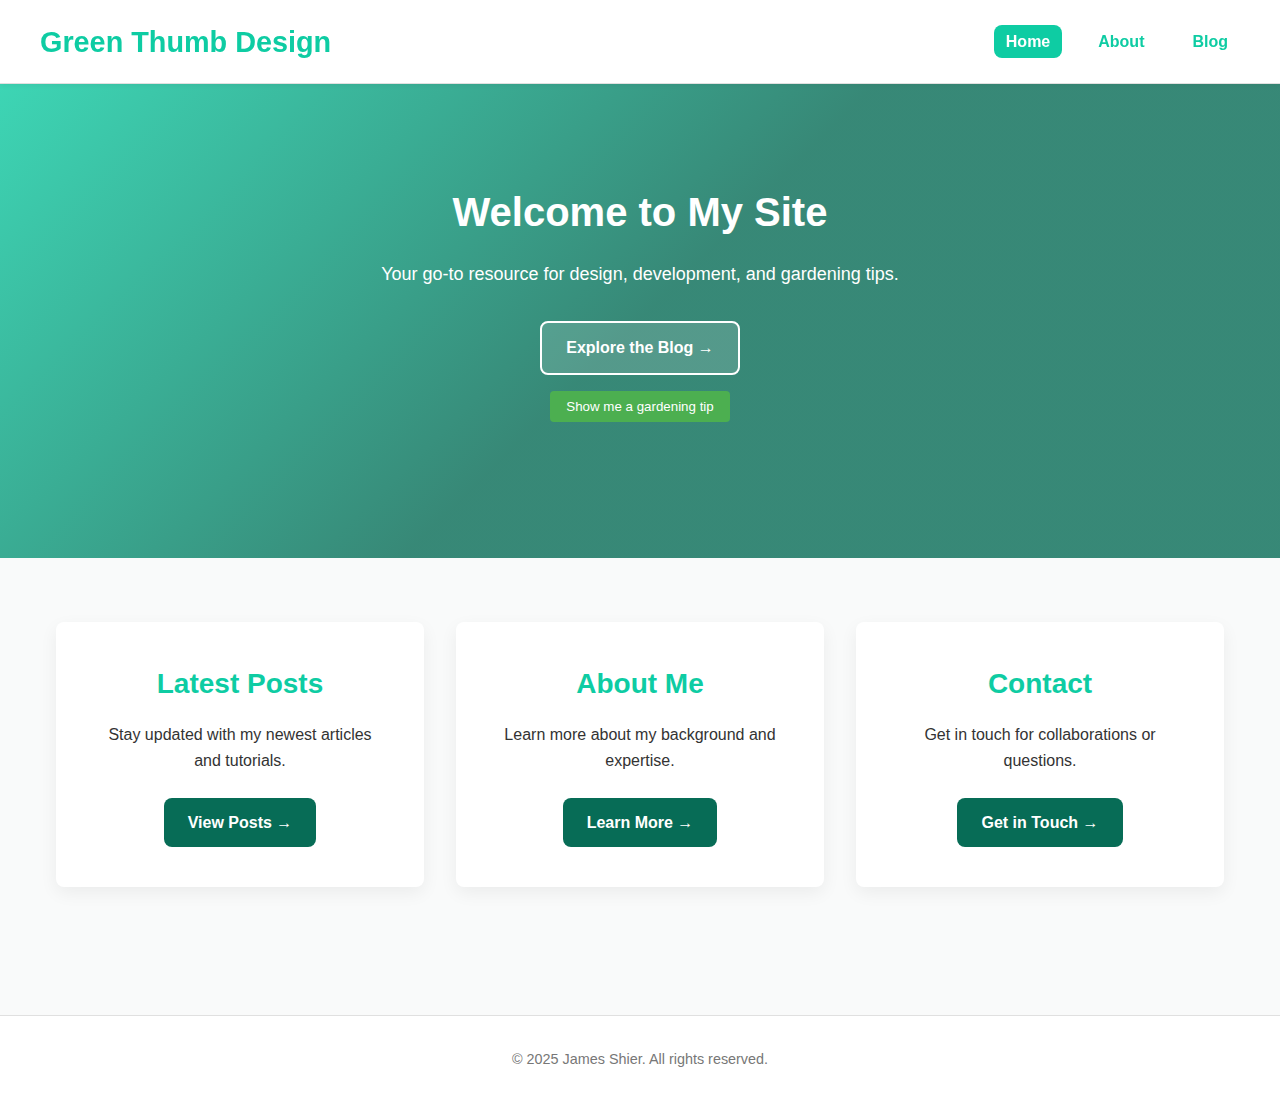
<file: index.html>
<!DOCTYPE html>
<html lang="en">
<head>
  <meta charset="UTF-8">
  <meta name="viewport" content="width=device-width, initial-scale=1.0">
  <title>Home - My Site</title>
  <link rel="stylesheet" href="./css/main.css">
</head>
<body>
  <header>
    <div class="container">
      <h1><a href="index.html">Green Thumb Design</a></h1>
      <nav aria-label="Main navigation">
        <ul>
          <li><a href="index.html" class="active">Home</a></li>
          <li><a href="about.html">About</a></li>
          <li><a href="blog/index.html">Blog</a></li>
        </ul>
      </nav>
    </div>
  </header>
  <main>
    <section class="hero">
      <div class="container">
        <h2>Welcome to My Site</h2>
        <p>Your go-to resource for design, development, and gardening tips.</p>
        <a href="/blog" class="read-more">Explore the Blog &rarr;</a>

        <!-- New interactive tip button -->
        <button id="tipButton" class="tip-btn">Show me a gardening tip</button>
        <p id="tipDisplay" class="tip-display"></p>
      </div>
    </section>
  </main>

  <section class="features">
    <div class="container">
      <div class="feature-item">
        <h3>Latest Posts</h3>
        <p>Stay updated with my newest articles and tutorials.</p>
        <a href="/blog" class="read-more">View Posts &rarr;</a>
      </div>
      <div class="feature-item">
        <h3>About Me</h3>
        <p>Learn more about my background and expertise.</p>
        <a href="/about" class="read-more">Learn More &rarr;</a>
      </div>
      <div class="feature-item">
        <h3>Contact</h3>
        <p>Get in touch for collaborations or questions.</p>
        <a href="/contact" class="read-more">Get in Touch &rarr;</a>
      </div>
    </div>
  </section>

  <footer>
    <div class="container">
      <p>&copy; 2025 James Shier. All rights reserved.</p>
    </div>
  </footer>

  <!-- Include your JS -->
  <script src="./js/main.js"></script>
</body>
</html>
</file>
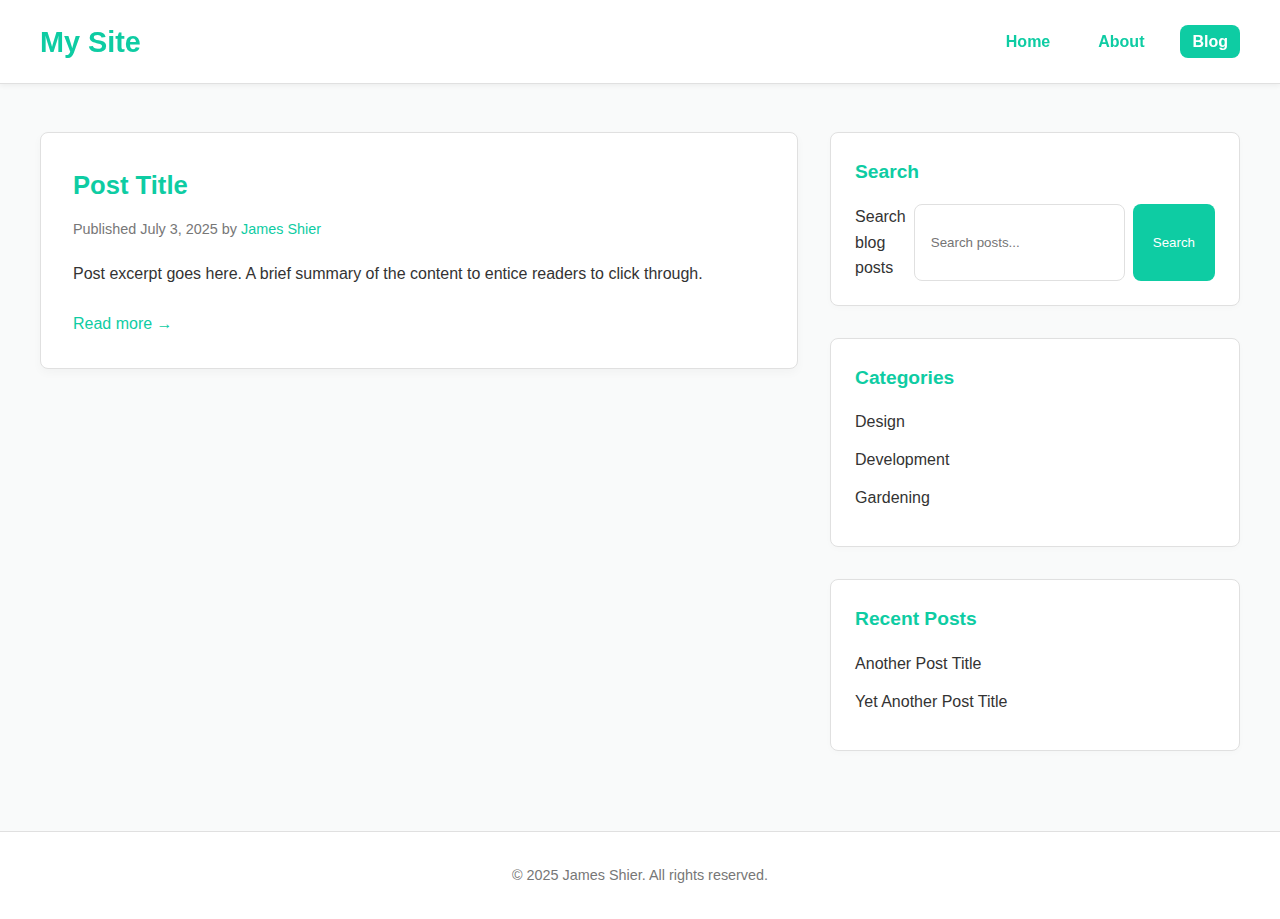
<file: blog/index.html>
<!DOCTYPE html>
<html lang="en">
<head>
  <meta charset="UTF-8">
  <meta name="viewport" content="width=device-width, initial-scale=1.0">
  <title>Blog - My Site</title>
  <link rel="stylesheet" href="../css/main.css">
</head>
<body>
  <header>
    <div class="container">
      <h1><a href="../index.html">My Site</a></h1>
      <nav aria-label="Main navigation">
        <ul>
          <li><a href="../index.html" >Home</a></li>
          <li><a href="../about.html">About</a></li>
          <li><a href="../blog/index.html" class="active">Blog</a></li>
        </ul>
      </nav>
    </div>
  </header>

  <main class="blog">
    <section class="posts-list" aria-label="Blog Posts">
      <article>
        <h2><a href="demo-article.html">Post Title</a></h2>
        <p class="meta">
          Published <time datetime="2025-07-03">July 3, 2025</time> by <a href="/author/james-shier">James Shier</a>
        </p>
        <p>Post excerpt goes here. A brief summary of the content to entice readers to click through.</p>
        <a href="/blog/post-slug">Read more &rarr;</a>
      </article>
      <!-- Repeat <article> for each post -->

    </section>

    <aside aria-label="Sidebar">
      <section class="search">
        <h3>Search</h3>
        <form action="/blog/search" method="get">
          <label for="search-input" class="visually-hidden">Search blog posts</label>
          <input type="search" id="search-input" name="q" placeholder="Search posts...">
          <button type="submit">Search</button>
        </form>
      </section>

      <section class="categories">
        <h3>Categories</h3>
        <ul>
          <li><a href="/blog/category/design">Design</a></li>
          <li><a href="/blog/category/development">Development</a></li>
          <li><a href="/blog/category/gardening">Gardening</a></li>
          <!-- More categories -->
        </ul>
      </section>

      <section class="recent-posts">
        <h3>Recent Posts</h3>
        <ul>
          <li><a href="/blog/another-post">Another Post Title</a></li>
          <li><a href="/blog/yet-another">Yet Another Post Title</a></li>
          <!-- More recent posts -->
        </ul>
      </section>
    </aside>
  </main>

  <footer>
    <div class="container">
      <p>&copy; 2025 James Shier. All rights reserved.</p>
    </div>
  </footer>
</body>
</html>
</file>
<file: css/main.css>
/* ====================
   Variables & Base
   ==================== */
:root {
  --clr-bg: #f9fafa;
  --clr-text: #333;
  --clr-primary: #0ecca3;
  --clr-secondary: #076c56;
  --clr-muted: #777;
  --clr-bg-alt: #ffffff;
  --clr-border: #e0e0e0;
  --clr-gradient: linear-gradient(135deg, var(--clr-primary), var(--clr-secondary) 50%);
  --transition: 0.3s ease;
  --radius: 8px;
}

*, *::before, *::after {
  box-sizing: border-box;
  margin: 0;
  padding: 0;
}

body {
  font-family: 'Helvetica Neue', Arial, sans-serif;
  line-height: 1.6;
  color: var(--clr-text);
  background-color: var(--clr-bg);
}

a {
  color: var(--clr-primary);
  text-decoration: none;
  transition: color var(--transition);
}

a:hover {
  color: var(--clr-secondary);
}

.container {
  max-width: 1200px;
  margin: 0 auto;
  padding: 0 1rem;
}

/* ====================
   Header & Nav
   ==================== */
header {
  background: var(--clr-bg-alt);
  border-bottom: 1px solid var(--clr-border);
  position: sticky;
  top: 0;
  z-index: 1000;
  box-shadow: 0 2px 5px rgba(0,0,0,0.05);
}

header .container {
  display: flex;
  align-items: center;
  justify-content: space-between;
  padding: 1rem 0;
}

header h1 a {
  font-size: 1.8rem;
  font-weight: 700;
  color: var(--clr-primary);
}

nav ul {
  list-style: none;
  display: flex;
  gap: 1.5rem;
}

nav a {
  font-size: 1rem;
  font-weight: 600;
  padding: 0.5rem 0.75rem;
  border-radius: var(--radius);
}

nav a:hover,
nav a.active {
  background: var(--clr-primary);
  color: #fff;
}

/* ====================
   Hero Section
   ==================== */
.hero {
  position: relative;
  background: url('https://images.unsplash.com/photo-1484387436194-cf7cb70800ce?q=80&w=1740&auto=format&fit=crop&ixlib=rb-4.1.0') center/cover no-repeat;
  padding: 6rem 0;
  display: flex;
  justify-content: center;
  align-items: center;
  text-align: center;
}

.hero::before {
  content: '';
  position: absolute;
  inset: 0;
  background: var(--clr-gradient);
  opacity: 0.8;
  z-index: 1;
}

.hero .container {
  position: relative;
  z-index: 2;
  display: flex;
  flex-direction: column;
  align-items: center;
}

.hero h2 {
  font-size: 2.5rem;
  margin-bottom: 1rem;
  color: #fff;
}

.hero p {
  font-size: 1.125rem;
  margin-bottom: 2rem;
  max-width: 600px;
  color: #fff;
}

.hero .read-more {
  font-weight: 600;
  color: #fff;
  background: rgba(255,255,255,0.15);
  border: 2px solid #fff;
  padding: 0.75rem 1.5rem;
  border-radius: var(--radius);
  transition: background var(--transition), transform var(--transition);
}

.hero .read-more:hover {
  background: rgba(255,255,255,0.3);
  transform: translateY(-2px);
}

/* ====================
   Features Section
   ==================== */
.features {
  padding: 4rem 0;
  background: var(--clr-bg);
}

.features .container {
  display: grid;
  grid-template-columns: repeat(auto-fit, minmax(280px, 1fr));
  gap: 2rem;
}

.feature-item {
  background: var(--clr-bg-alt);
  padding: 2.5rem;
  border-radius: var(--radius);
  box-shadow: 0 6px 18px rgba(0,0,0,0.06);
  text-align: center;
  transition: transform var(--transition), box-shadow var(--transition);
}

.feature-item:hover {
  transform: translateY(-6px);
  box-shadow: 0 12px 30px rgba(0,0,0,0.1);
}

.feature-item h3 {
  font-size: 1.75rem;
  margin-bottom: 1rem;
  color: var(--clr-primary);
}

.feature-item p {
  margin-bottom: 1.5rem;
  color: var(--clr-text);
  line-height: 1.6;
}

.feature-item .read-more {
  display: inline-block;
  background: var(--clr-secondary);
  color: #fff;
  padding: 0.75rem 1.5rem;
  border-radius: var(--radius);
  font-weight: 600;
  transition: background var(--transition), transform var(--transition);
}

.feature-item .read-more:hover {
  background: var(--clr-primary);
  transform: translateY(-2px);
}

/* ====================
   Blog & Main Content
   ==================== */
.blog {
  max-width: 1200px;
  margin: 2rem auto;
  padding: 1rem 0;
  display: grid;
  grid-template-columns: 3fr 1fr;
  gap: 2rem;
}

.posts-list article {
  background: var(--clr-bg-alt);
  padding: 2rem;
  border: 1px solid var(--clr-border);
  border-radius: var(--radius);
  box-shadow: 0 4px 10px rgba(0,0,0,0.03);
  transition: transform var(--transition), box-shadow var(--transition);
}

.posts-list article:hover {
  transform: translateY(-5px);
  box-shadow: 0 8px 20px rgba(0,0,0,0.05);
}

.posts-list h2 {
  font-size: 1.6rem;
  margin-bottom: 0.75rem;
  color: var(--clr-primary);
}

.posts-list .meta {
  font-size: 0.9rem;
  color: var(--clr-muted);
  margin-bottom: 1.25rem;
}

.posts-list p {
  margin-bottom: 1.5rem;
  color: var(--clr-text);
}

.posts-list .read-more {
  font-weight: 600;
  color: #fff;
  background: var(--clr-primary);
  padding: 0.5rem 1rem;
  border-radius: var(--radius);
  transition: background var(--transition);
}

.posts-list .read-more:hover {
  background: var(--clr-secondary);
}

/* ====================
   Sidebar
   ==================== */
aside {
  display: flex;
  flex-direction: column;
  gap: 2rem;
}

aside section {
  background: var(--clr-bg-alt);
  padding: 1.5rem;
  border: 1px solid var(--clr-border);
  border-radius: var(--radius);
  box-shadow: 0 2px 6px rgba(0,0,0,0.02);
}

aside h3 {
  font-size: 1.2rem;
  margin-bottom: 1rem;
  color: var(--clr-primary);
}

aside ul {
  list-style: none;
}

aside li {
  margin-bottom: 0.75rem;
}

aside a {
  color: var(--clr-text);
  transition: color var(--transition);
}

aside a:hover {
  color: var(--clr-primary);
}

/* ====================
   Search Form
   ==================== */
.search form {
  display: flex;
  gap: 0.5rem;
}

.search input[type="search"] {
  flex: 1;
  padding: 0.75rem 1rem;
  border: 1px solid var(--clr-border);
  border-radius: var(--radius);
  outline: none;
  transition: border var(--transition);
}

.search input[type="search"]:focus {
  border-color: var(--clr-primary);
}

.search button {
  padding: 0.75rem 1.25rem;
  border: none;
  background: var(--clr-primary);
  color: #fff;
  border-radius: var(--radius);
  cursor: pointer;
  transition: background var(--transition);
}

.search button:hover {
  background: var(--clr-secondary);
}

/* ====================
   Footer
   ==================== */
footer {
  background: var(--clr-bg-alt);
  text-align: center;
  padding: 2rem 1rem;
  border-top: 1px solid var(--clr-border);
  margin-top: 4rem;
}

footer p {
  font-size: 0.9rem;
  color: var(--clr-muted);
}

/* ====================
   Responsive
   ==================== */
@media (max-width: 992px) {
  .blog {
    grid-template-columns: 2fr 1fr;
  }
}

@media (max-width: 768px) {
  .blog,
  .features .container {
    grid-template-columns: 1fr;
  }

  nav ul {
    flex-direction: column;
    align-items: center;
    gap: 1rem;
    margin-top: 0.5rem;
  }
}
/* gardening tips interactivity */

.tip-btn {
  display: inline-block;
  margin-top: 1rem;
  padding: 0.5rem 1rem;
  background: #4CAF50;
  color: white;
  border: none;
  border-radius: 4px;
  cursor: pointer;
}

.tip-btn:hover {
  background: #45A049;
}

.tip-display {
  margin-top: 0.5rem;
  font-style: italic;
  color: #333;
}
</file>
